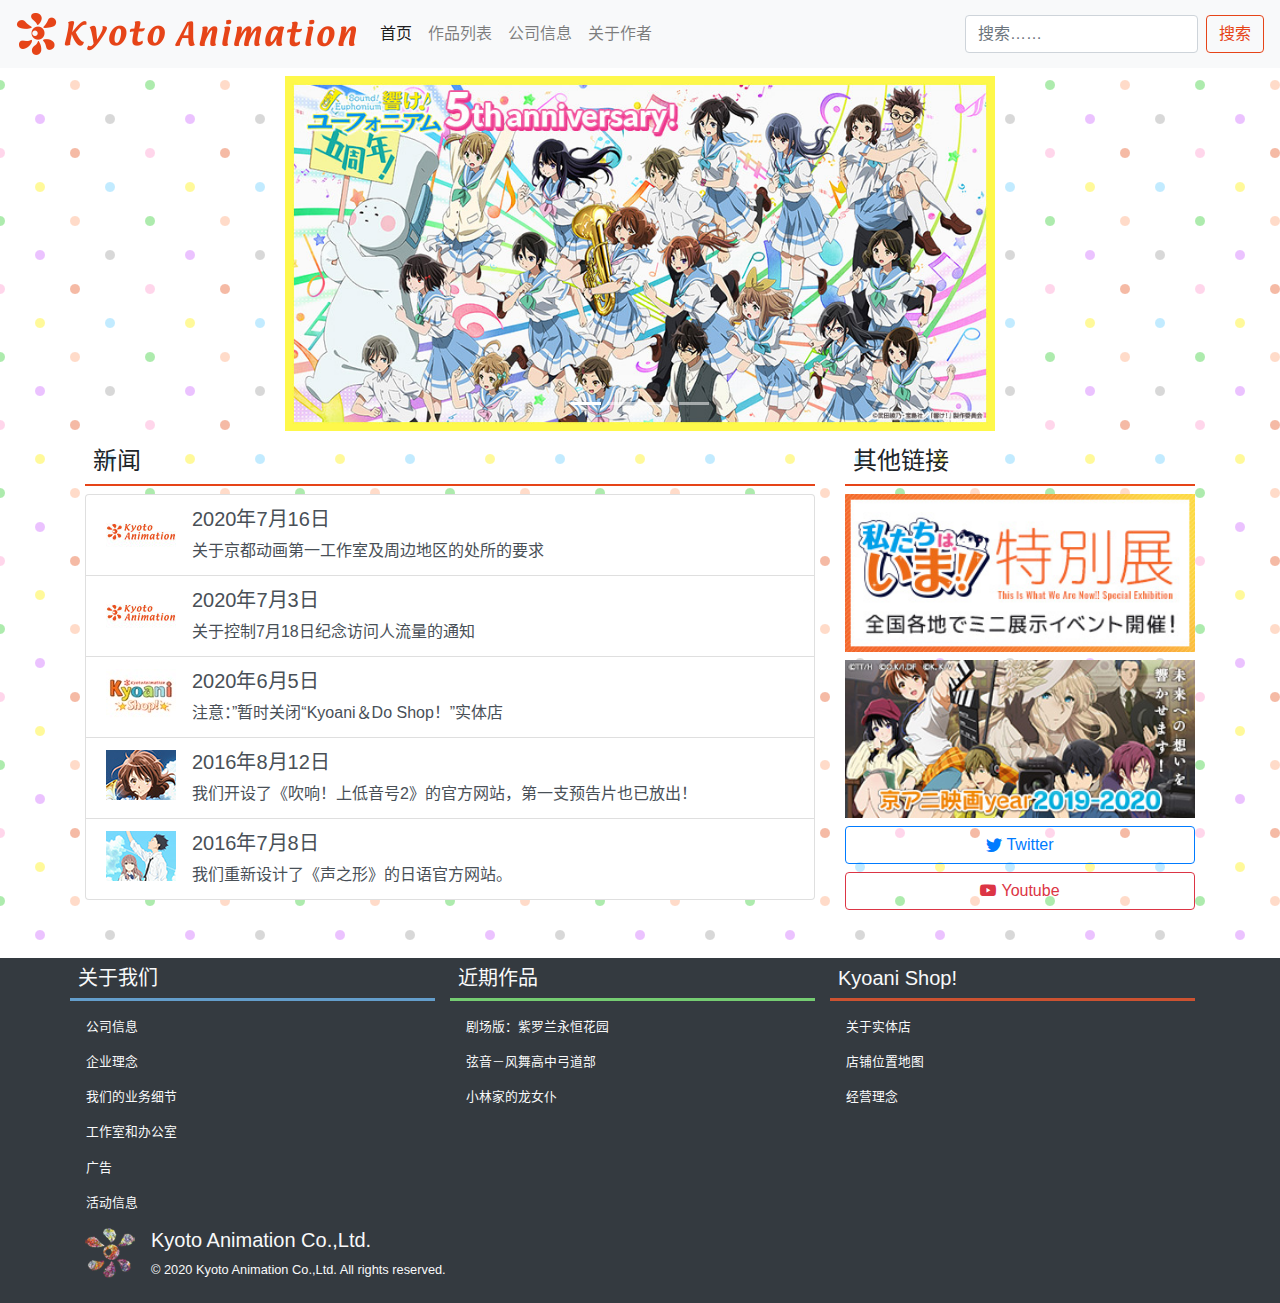
<file: index.html>
<!DOCTYPE html>
<html lang="zh-CN">

<head>
    <meta charset="UTF-8">
    <meta name="viewport" content="width=device-width, initial-scale=1.0">
    <title>京都动画</title>
    <link rel="icon" href="./images/favicon.png">
    <link rel="stylesheet" href="./libs/bootstrap-4.5.3/css/bootstrap.css">
    <link rel="stylesheet" href="./libs/bootstrap-icons-1.2.0/font/bootstrap-icons.css">
    <link rel="stylesheet" href="./css/common.css">
    <link rel="stylesheet" href="./css/index.css">
</head>

<body>
    <!-- 导航栏 -->
    <nav class="navbar navbar-expand-lg navbar-light bg-light">
        <a class="navbar-brand" href="./index.html">
            <img src="./images/logo.png">
        </a>
        <button class="navbar-toggler" type="button" data-toggle="collapse" data-target="#navbarCollapseContent">
            <span class="navbar-toggler-icon"></span>
        </button>

        <div class="collapse navbar-collapse" id="navbarCollapseContent">
            <ul class="navbar-nav mr-auto">
                <li class="nav-item">
                    <a class="nav-link active" href="./index.html">首页</a>
                </li>
                <li class="nav-item">
                    <a class="nav-link" href="./pages/worklist.html">作品列表</a>
                </li>
                <li class="nav-item">
                    <a class="nav-link" href="./pages/company.html">公司信息</a>
                </li>
                <li class="nav-item">
                    <a class="nav-link" href="./pages/about.html">关于作者</a>
                </li>
            </ul>
            <form class="form-inline my-2 my-lg-0">
                <input class="form-control mr-sm-2" type="search" placeholder="搜索……">
                <button class="btn btn-outline-kyoto my-2 my-sm-0" type="submit">搜索</button>
            </form>
        </div>
    </nav>
    <div class="container">
        <!-- 轮播图 -->
        <div id="myCarousel" class="carousel slide col-md-8 offset-md-2 mt-2" data-ride="carousel">
            <ol class="carousel-indicators">
                <li data-target="#myCarousel" data-slide-to="0" class="active"></li>
                <li data-target="#myCarousel" data-slide-to="1"></li>
                <li data-target="#myCarousel" data-slide-to="2"></li>
                <li data-target="#myCarousel" data-slide-to="3"></li>
            </ol>
            <div class="carousel-inner">
                <div class="carousel-item active">
                    <img src="./images/carousel001.jpg" class="d-block w-100">
                </div>
                <div class="carousel-item">
                    <img src="./images/carousel002.jpg" class="d-block w-100">
                </div>
                <div class="carousel-item">
                    <img src="./images/carousel003.jpg" class="d-block w-100">
                </div>
                <div class="carousel-item">
                    <img src="./images/carousel004.jpg" class="d-block w-100">
                </div>
            </div>
            <a class="carousel-control-prev" href="#myCarousel" data-slide="prev">
                <span class="carousel-control-prev-icon"></span>
                <span class="sr-only">Previous</span>
            </a>
            <a class="carousel-control-next" href="#myCarousel" data-slide="next">
                <span class="carousel-control-next-icon"></span>
                <span class="sr-only">Next</span>
            </a>
        </div>

        <div class="row mt-2">
            <!-- 左侧新闻 -->
            <div class="col-md-8">
                <h4 class="border-bottom p-2">新闻</h4>
                <ul class="list-group">
                    <li class="list-group-item list-group-item-action">
                        <div class="media">
                            <img src="./images/info001.jpg" class="mr-3">
                            <div class="media-body">
                                <h5>2020年7月16日</h5>
                                关于京都动画第一工作室及周边地区的处所的要求
                            </div>
                        </div>
                    </li>
                    <li class="list-group-item list-group-item-action">
                        <div class="media">
                            <img src="./images/info001.jpg" class="mr-3">
                            <div class="media-body">
                                <h5>2020年7月3日</h5>
                                关于控制7月18日纪念访问人流量的通知
                            </div>
                        </div>
                    </li>
                    <li class="list-group-item list-group-item-action">
                        <div class="media">
                            <img src="./images/info002.jpg" class="mr-3">
                            <div class="media-body">
                                <h5>2020年6月5日</h5>
                                注意：”暂时关闭“Kyoani＆Do Shop！”实体店
                            </div>
                        </div>
                    </li>
                    <li class="list-group-item list-group-item-action">
                        <div class="media">
                            <img src="./images/info003.jpg" class="mr-3">
                            <div class="media-body">
                                <h5>2016年8月12日</h5>
                                我们开设了《吹响！上低音号2》的官方网站，第一支预告片也已放出！
                            </div>
                        </div>
                    </li>
                    <li class="list-group-item list-group-item-action">
                        <div class="media">
                            <img src="./images/info004.jpg" class="mr-3">
                            <div class="media-body">
                                <h5>2016年7月8日</h5>
                                我们重新设计了《声之形》的日语官方网站。
                            </div>
                        </div>
                    </li>
                </ul>
            </div>
            <!-- 右侧其他链接 -->
            <div class="col-md-4">
                <h4 class="border-bottom p-2">其他链接</h4>
                <img src="./images/topic001.jpg" class="w-100 mb-2">
                <img src="./images/topic002.jpg" class="w-100 mb-2">
                <a class="btn btn-outline-primary btn-block" href="https://twitter.com/kyoani"><i
                        class="bi bi-twitter mr-1"></i>Twitter</a>
                <a class="btn btn-outline-danger btn-block" href="https://www.youtube.com/user/KyoaniChannel"><i
                        class="bi bi-youtube mr-1"></i>Youtube</a>
            </div>
        </div>
    </div>
    <!-- 页脚 -->
    <footer class="mt-5 bg-dark">
        <div class="container">
            <div id="footerNav" class="row">
                <ul class="nav flex-column d-inline-block col-md-4 small">
                    <h5 id="title1" class="text-light p-2 border-bottom">关于我们</h5>
                    <li class="nav-item">
                        <a class="nav-link text-light" href="#">公司信息</a>
                    </li>
                    <li class="nav-item">
                        <a class="nav-link text-light" href="#">企业理念</a>
                    </li>
                    <li class="nav-item">
                        <a class="nav-link text-light" href="#">我们的业务细节</a>
                    </li>
                    <li class="nav-item">
                        <a class="nav-link text-light" href="#">工作室和办公室</a>
                    </li>
                    <li class="nav-item">
                        <a class="nav-link text-light" href="#">广告</a>
                    </li>
                    <li class="nav-item">
                        <a class="nav-link text-light" href="#">活动信息</a>
                    </li>
                </ul>
                <ul class="nav flex-column d-inline-block col-md-4 small">
                    <h5 id="title2" class="text-light p-2 border-bottom">近期作品</h5>
                    <li class="nav-item">
                        <a class="nav-link text-light" href="#">剧场版：紫罗兰永恒花园</a>
                    </li>
                    <li class="nav-item">
                        <a class="nav-link text-light" href="#">弦音－风舞高中弓道部</a>
                    </li>
                    <li class="nav-item">
                        <a class="nav-link text-light" href="#">小林家的龙女仆</a>
                    </li>
                </ul>
                <ul class="nav flex-column d-inline-block col-md-4 small">
                    <h5 id="title3" class="text-light p-2 border-bottom">Kyoani Shop!</h5>
                    <li class="nav-item">
                        <a class="nav-link text-light" href="#">关于实体店</a>
                    </li>
                    <li class="nav-item">
                        <a class="nav-link text-light" href="#">店铺位置地图</a>
                    </li>
                    <li class="nav-item">
                        <a class="nav-link text-light" href="#">经营理念</a>
                    </li>
                </ul>
            </div>
            <div id="footerLogo" class="media pt-2 pb-2">
                <img src="./images/footer.png" class="mr-3">
                <div class="media-body">
                    <h5 class="text-light">Kyoto Animation Co.,Ltd.</h5>
                    <p class="text-light small">
                        &copy; 2020 Kyoto Animation Co.,Ltd. All rights reserved.
                    </p>
                </div>
            </div>
        </div>
    </footer>
    <script src="./libs/jquery-3.5.1.js"></script>
    <script src="./libs/bootstrap-4.5.3/js/bootstrap.bundle.js"></script>
    <script src="./libs/bootstrap-4.5.3/js/bootstrap.js"></script>
</body>

</html>
</file>
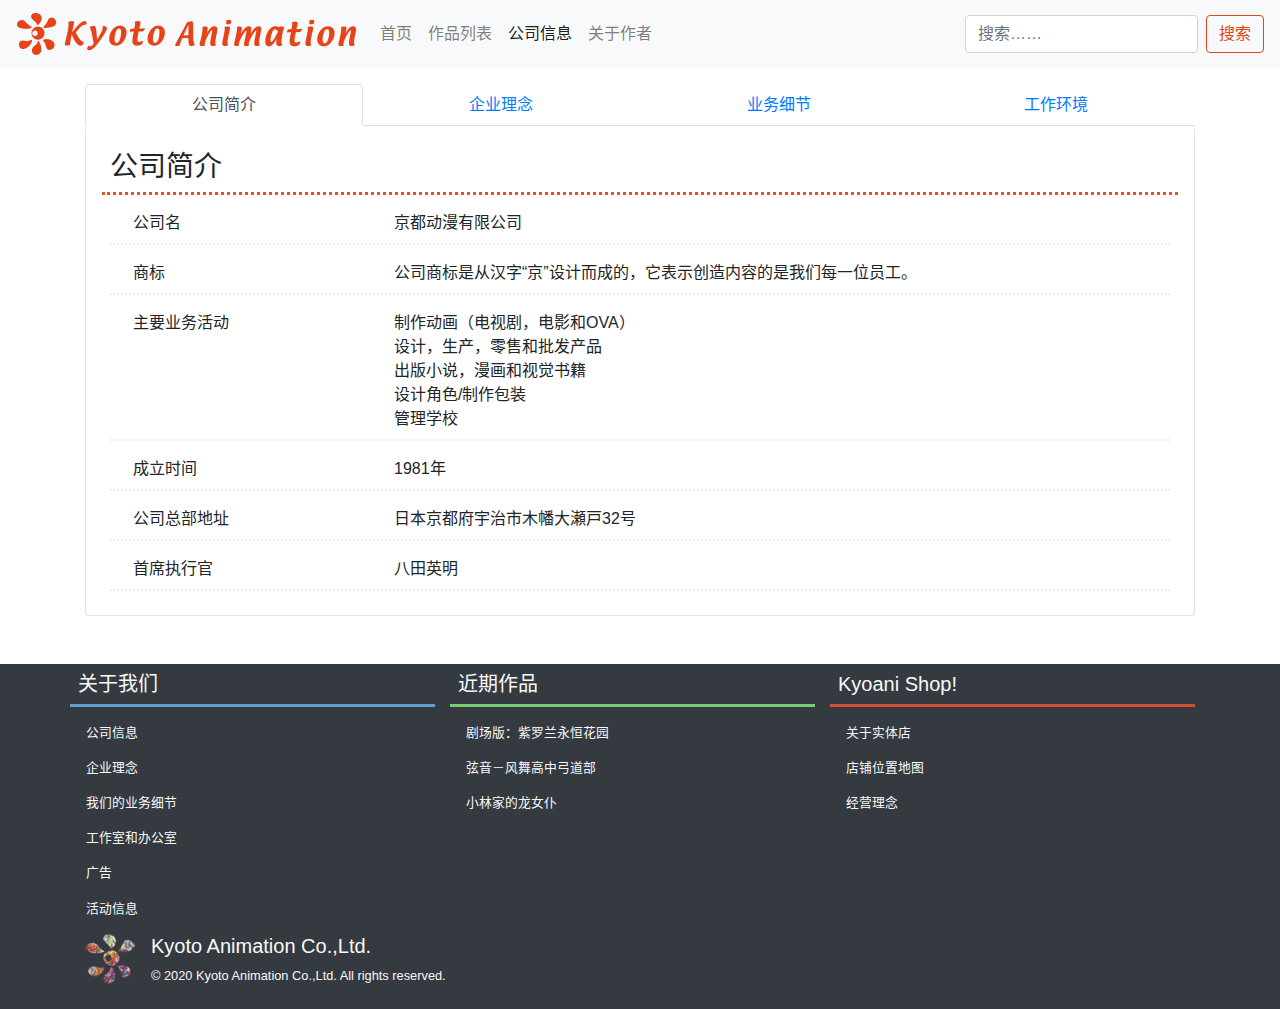
<file: pages/company.html>
<!DOCTYPE html>
<html lang="zh-CN">

<head>
    <meta charset="UTF-8">
    <meta name="viewport" content="width=device-width, initial-scale=1.0">
    <title>公司信息 | 京都动画</title>
    <link rel="icon" href="../images/favicon.png">
    <link rel="stylesheet" href="../libs/bootstrap-4.5.3/css/bootstrap.css">
    <link rel="stylesheet" href="../libs/bootstrap-icons-1.2.0/font/bootstrap-icons.css">
    <link rel="stylesheet" href="../css/common.css">
    <link rel="stylesheet" href="../css/company.css">
</head>

<body>
    <!-- 导航栏 -->
    <nav class="navbar navbar-expand-lg navbar-light bg-light">
        <a class="navbar-brand" href="../index.html">
            <img src="../images/logo.png">
        </a>
        <button class="navbar-toggler" type="button" data-toggle="collapse" data-target="#navbarCollapseContent">
            <span class="navbar-toggler-icon"></span>
        </button>

        <div class="collapse navbar-collapse" id="navbarCollapseContent">
            <ul class="navbar-nav mr-auto">
                <li class="nav-item">
                    <a class="nav-link" href="../index.html">首页</a>
                </li>
                <li class="nav-item">
                    <a class="nav-link" href="./worklist.html">作品列表</a>
                </li>
                <li class="nav-item dropdown">
                    <a class="nav-link active" href="./company.html">公司信息</a>
                </li>
                <li class="nav-item">
                    <a class="nav-link" href="./about.html">关于作者</a>
                </li>
            </ul>
            <form class="form-inline my-2 my-lg-0">
                <input class="form-control mr-sm-2" type="search" placeholder="搜索……">
                <button class="btn btn-outline-kyoto my-2 my-sm-0" type="submit">搜索</button>
            </form>
        </div>
    </nav>
    <div class="container">
        <!-- 公司信息 -->
        <div id="companyinfo">
            <ul class="nav nav-tabs nav-justified mt-3">
                <li class="nav-item">
                    <a class="nav-link active" id="gsjj-tab" data-toggle="tab" href="#tab-content-gsjj">公司简介</a>
                </li>
                <li class="nav-item">
                    <a class="nav-link" id="qyln-tab" data-toggle="tab" href="#tab-content-qyln">企业理念</a>
                </li>
                <li class="nav-item">
                    <a class="nav-link" id="ywxj-tab" data-toggle="tab" href="#tab-content-ywxj">业务细节</a>
                </li>
                <li class="nav-item">
                    <a class="nav-link" id="gzhj-tab" data-toggle="tab" href="#tab-content-gzhj">工作环境</a>
                </li>
            </ul>
            <div class="tab-content p-2 border-bottom border-left border-right rounded">
                <div class="tab-pane fade show active" id="tab-content-gsjj">
                    <div class="p-2">
                        <h3 class="p-2">公司简介</h3>
                        <div class="row p-2 m-2 dot">
                            <div class="col-3">
                                公司名
                            </div>
                            <div class="col-9">
                                京都动漫有限公司
                            </div>
                        </div>
                        <div class="row p-2 m-2 dot">
                            <div class="col-3">
                                商标
                            </div>
                            <div class="col-9">
                                公司商标是从汉字“京”设计而成的，它表示创造内容的是我们每一位员工。
                            </div>
                        </div>
                        <div class="row p-2 m-2 dot">
                            <div class="col-3">
                                主要业务活动
                            </div>
                            <div class="col-9">
                                制作动画（电视剧，电影和OVA）
                                <br>
                                设计，生产，零售和批发产品
                                <br>
                                出版小说，漫画和视觉书籍
                                <br>
                                设计角色/制作包装
                                <br>
                                管理学校
                            </div>
                        </div>
                        <div class="row p-2 m-2 dot">
                            <div class="col-3">
                                成立时间
                            </div>
                            <div class="col-9">
                                1981年
                            </div>
                        </div>
                        <div class="row p-2 m-2 dot">
                            <div class="col-3">
                                公司总部地址
                            </div>
                            <div class="col-9">
                                日本京都府宇治市木幡大瀬戸32号
                            </div>
                        </div>
                        <div class="row p-2 m-2 dot">
                            <div class="col-3">
                                首席执行官
                            </div>
                            <div class="col-9">
                                八田英明
                            </div>
                        </div>
                    </div>
                </div>
                <div class="tab-pane fade" id="tab-content-qyln">
                    <h3 class="p-2">企业理念</h3>
                    <div class="row p-2 m-2">
                        <div class="col-md-6 offset-md-3">
                            自成立以来，我们的原则是：
                            <br>
                            “挑战自己”
                            <br>
                            “尽力而为”
                            <br>
                            “制作作品需要持之以恒的工作”
                            <br>
                            “保持我们的公司充满人文关怀气息”
                            <br>
                            我们珍视每一个人。促进人的成长和创作好作品一样重要。
                            <br>
                            我们真诚地努力前行，成为一家基于动画的优秀娱乐公司。
                        </div>
                    </div>
                </div>
                <div class="tab-pane fade" id="tab-content-ywxj">
                    <div class="p-2">
                        <h3 class="p-2">业务细节</h3>
                        <div>
                            <div class="row p-2 m-2 dot">
                                <h5>制作动画</h5>
                            </div>
                            <div class="row p-2 m-2">
                                <div class="col-lg-4">
                                    <img src="../images/animation.png">
                                </div>
                                <div class="col-lg-8 mt-2">
                                    如今，几乎所有动画都是使用数字设备制作的。
                                    即使看起来像老式的动画，我们也确实需要计算机来完成这些工作。
                                    我们京都动画继续研究，开发和制作数字动画。
                                </div>
                            </div>
                        </div>
                        <div>
                            <div class="row p-2 m-2 dot">
                                <h5>设计，生产，零售和批发产品</h5>
                            </div>
                            <div class="row p-2 m-2">
                                <div class="col-lg-4">
                                    <img src="../images/goods.png">
                                </div>
                                <div class="col-lg-8 mt-2">
                                    我们正在设计，生产，零售和批发我们的原创特色商品。
                                    通过作为动画公司，使用我们的创造力和开发能力，努力使我们的商品阵容达到粉丝期望的程度。
                                    我们在自营的Kyoani Shop出售商品。
                                    此外，我们也正在接受其他零售商的批发订单。
                                </div>
                            </div>
                        </div>
                        <div>
                            <div class="row p-2 m-2 dot">
                                <h5>出版小说，漫画和视觉书籍</h5>
                            </div>
                            <div class="row p-2 m-2">
                                <div class="col-lg-4">
                                    <img src="../images/publish.png">
                                </div>
                                <div class="col-lg-8 mt-2">
                                    我们正在从我们的动画作品中编辑和出版著名场景的关键帧壁纸，背景原画等出版物。
                                    此外，由于我们将原作小说，漫画和书籍视为重要媒介，因此我们也在制作，编辑和出版这些作品。
                                </div>
                            </div>
                        </div>
                    </div>
                </div>
                <div class="tab-pane fade" id="tab-content-gzhj">
                    <div class="p-2">
                        <h3 class="p-2">工作环境</h3>
                        <div>
                            <div class="row p-2 m-2 dot">
                                <h5>总公司</h5>
                            </div>
                            <div class="row p-2 m-2">
                                <p class="ml-5">
                                    日本京都府宇治市木幡大瀬戸32号
                                    <br>
                                    电话：+ 81-774-33-1130
                                    <br>
                                    传真：+ 81-774-33-5162
                                </p>
                            </div>
                        </div>
                        <div>
                            <div class="row p-2 m-2 dot">
                                <h5>第二工作室</h5>
                            </div>
                            <div class="row p-2 m-2">
                                <p class="ml-5">
                                    日本京都府宇治市木幡内畑34-11番地ハイショップビル3阶
                                </p>
                            </div>
                        </div>
                        <div>
                            <div class="row p-2 m-2 dot">
                                <h5>第五工作室</h5>
                            </div>
                            <div class="row p-2 m-2">
                                <p class="ml-5">
                                    日本京都府宇治市木幡东中13
                                </p>
                            </div>
                        </div>
                        <div>
                            <div class="row p-2 m-2 dot">
                                <h5>东京办事处</h5>
                            </div>
                            <div class="row p-2 m-2">
                                <p class="ml-5">
                                    东京都港区赤坂2-12-23 キャビンアリーナ赤坂201号室
                                </p>
                            </div>
                        </div>
                    </div>
                </div>
            </div>
        </div>
    </div>
    <!-- 页脚 -->
    <footer class="mt-5 bg-dark">
        <div class="container">
            <div id="footerNav" class="row">
                <ul class="nav flex-column d-inline-block col-md-4 small">
                    <h5 id="title1" class="text-light p-2 border-bottom">关于我们</h5>
                    <li class="nav-item">
                        <a class="nav-link text-light" href="#">公司信息</a>
                    </li>
                    <li class="nav-item">
                        <a class="nav-link text-light" href="#">企业理念</a>
                    </li>
                    <li class="nav-item">
                        <a class="nav-link text-light" href="#">我们的业务细节</a>
                    </li>
                    <li class="nav-item">
                        <a class="nav-link text-light" href="#">工作室和办公室</a>
                    </li>
                    <li class="nav-item">
                        <a class="nav-link text-light" href="#">广告</a>
                    </li>
                    <li class="nav-item">
                        <a class="nav-link text-light" href="#">活动信息</a>
                    </li>
                </ul>
                <ul class="nav flex-column d-inline-block col-md-4 small">
                    <h5 id="title2" class="text-light p-2 border-bottom">近期作品</h5>
                    <li class="nav-item">
                        <a class="nav-link text-light" href="#">剧场版：紫罗兰永恒花园</a>
                    </li>
                    <li class="nav-item">
                        <a class="nav-link text-light" href="#">弦音－风舞高中弓道部</a>
                    </li>
                    <li class="nav-item">
                        <a class="nav-link text-light" href="#">小林家的龙女仆</a>
                    </li>
                </ul>
                <ul class="nav flex-column d-inline-block col-md-4 small">
                    <h5 id="title3" class="text-light p-2 border-bottom">Kyoani Shop!</h5>
                    <li class="nav-item">
                        <a class="nav-link text-light" href="#">关于实体店</a>
                    </li>
                    <li class="nav-item">
                        <a class="nav-link text-light" href="#">店铺位置地图</a>
                    </li>
                    <li class="nav-item">
                        <a class="nav-link text-light" href="#">经营理念</a>
                    </li>
                </ul>
            </div>
            <div id="footerLogo" class="media pt-2 pb-2">
                <img src="../images/footer.png" class="mr-3">
                <div class="media-body">
                    <h5 class="text-light">Kyoto Animation Co.,Ltd.</h5>
                    <p class="text-light small">
                        &copy; 2020 Kyoto Animation Co.,Ltd. All rights reserved.
                    </p>
                </div>
            </div>
        </div>
    </footer>
    <script src="../libs/jquery-3.5.1.js"></script>
    <script src="../libs/bootstrap-4.5.3/js/bootstrap.bundle.js"></script>
    <script src="../libs/bootstrap-4.5.3/js/bootstrap.js"></script>
</body>

</html>
</file>
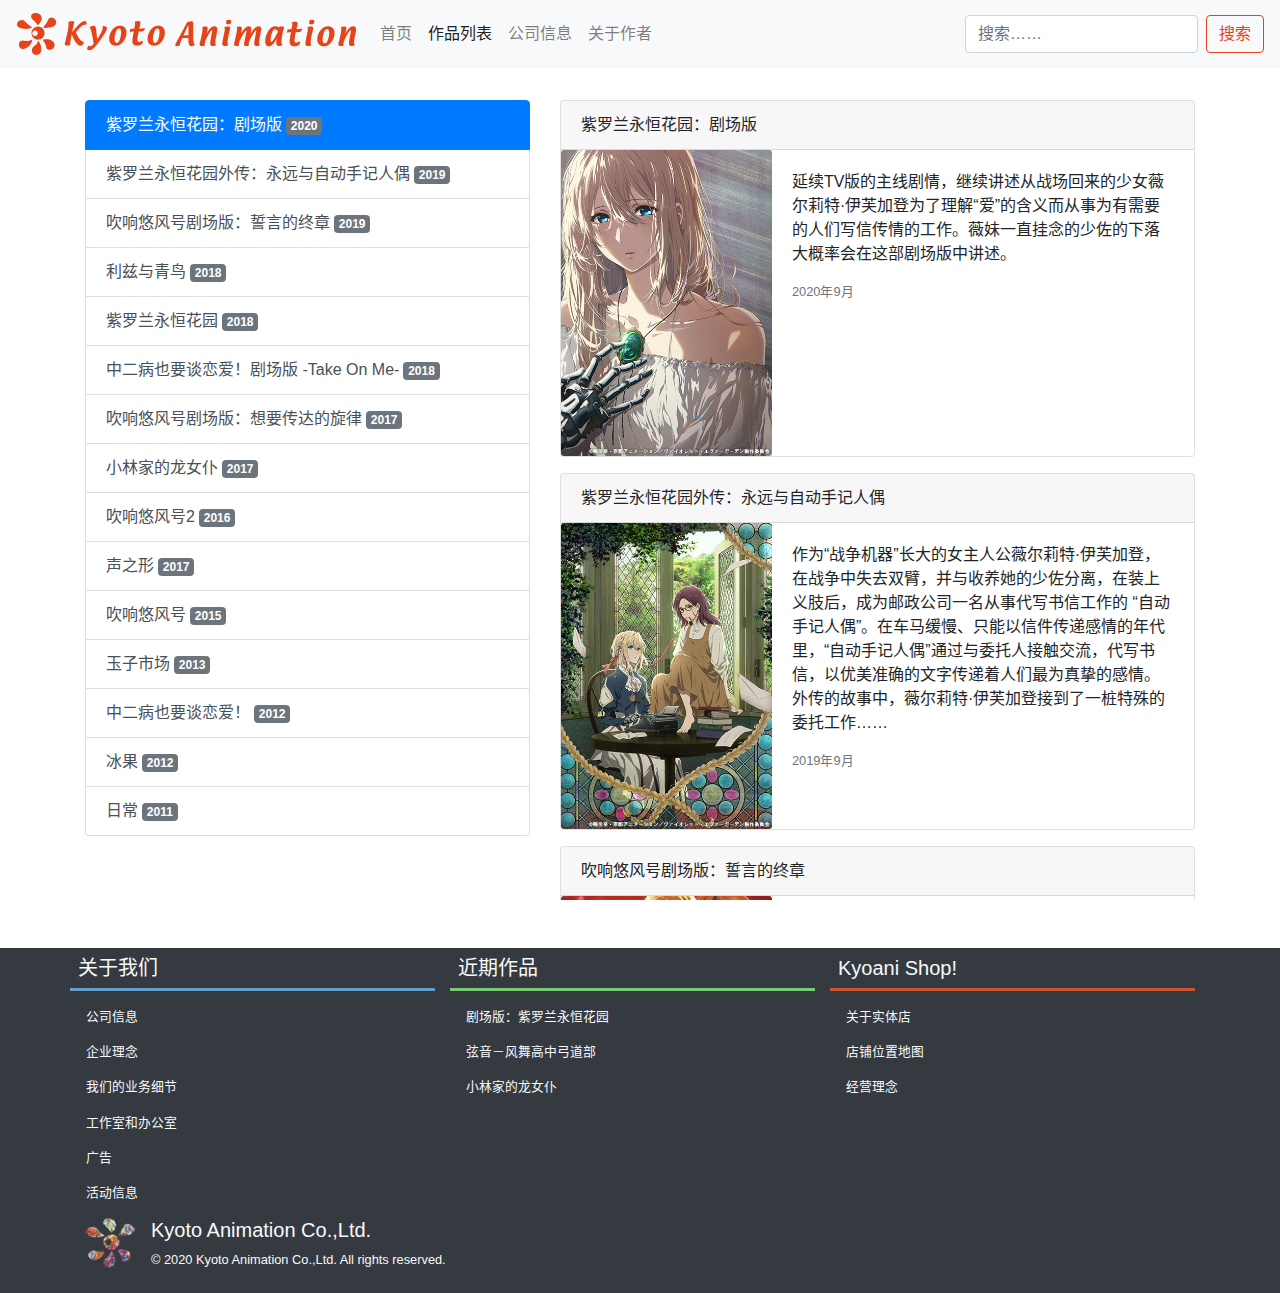
<file: pages/worklist.html>
<!DOCTYPE html>
<html lang="zh-CN">

<head>
    <meta charset="UTF-8">
    <meta name="viewport" content="width=device-width, initial-scale=1.0">
    <title>作品列表 | 京都动画</title>
    <link rel="icon" href="../images/favicon.png">
    <link rel="stylesheet" href="../libs/bootstrap-4.5.3/css/bootstrap.css">
    <link rel="stylesheet" href="../libs/bootstrap-icons-1.2.0/font/bootstrap-icons.css">
    <link rel="stylesheet" href="../css/common.css">
    <link rel="stylesheet" href="../css/worklist.css">
</head>

<body>
    <!-- 导航栏 -->
    <nav class="navbar navbar-expand-lg navbar-light bg-light">
        <a class="navbar-brand" href="../index.html">
            <img src="../images/logo.png">
        </a>
        <button class="navbar-toggler" type="button" data-toggle="collapse" data-target="#navbarCollapseContent">
            <span class="navbar-toggler-icon"></span>
        </button>

        <div class="collapse navbar-collapse" id="navbarCollapseContent">
            <ul class="navbar-nav mr-auto">
                <li class="nav-item">
                    <a class="nav-link" href="../index.html">首页</a>
                </li>
                <li class="nav-item">
                    <a class="nav-link active" href="./worklist.html">作品列表</a>
                </li>
                <li class="nav-item dropdown">
                    <a class="nav-link" href="./company.html">公司信息</a>
                </li>
                <li class="nav-item">
                    <a class="nav-link" href="./about.html">关于作者</a>
                </li>
            </ul>
            <form class="form-inline my-2 my-lg-0">
                <input class="form-control mr-sm-2" type="search" placeholder="搜索……">
                <button class="btn btn-outline-kyoto my-2 my-sm-0" type="submit">搜索</button>
            </form>
        </div>
    </nav>
    <!-- 作品列表 -->
    <div class="container">
        <div class="row mt-4">
            <!-- 作品列表，滚动监听 -->
            <div class="col-md-5 mt-2">
                <div id="worklist" class="list-group">
                    <a class="list-group-item list-group-item-action" href="#item-1">紫罗兰永恒花园：剧场版<span class="badge badge-secondary ml-1">2020</span></a>
                    <a class="list-group-item list-group-item-action" href="#item-2">紫罗兰永恒花园外传：永远与自动手记人偶<span class="badge badge-secondary ml-1">2019</span></a>
                    <a class="list-group-item list-group-item-action" href="#item-3">吹响悠风号剧场版：誓言的终章<span class="badge badge-secondary ml-1">2019</span></a>
                    <a class="list-group-item list-group-item-action" href="#item-4">利兹与青鸟<span class="badge badge-secondary ml-1">2018</span></a>
                    <a class="list-group-item list-group-item-action" href="#item-5">紫罗兰永恒花园<span class="badge badge-secondary ml-1">2018</span></a>
                    <a class="list-group-item list-group-item-action" href="#item-6">中二病也要谈恋爱！剧场版 -Take On Me-<span class="badge badge-secondary ml-1">2018</span></a>
                    <a class="list-group-item list-group-item-action" href="#item-7">吹响悠风号剧场版：想要传达的旋律<span class="badge badge-secondary ml-1">2017</span></a>
                    <a class="list-group-item list-group-item-action" href="#item-8">小林家的龙女仆<span class="badge badge-secondary ml-1">2017</span></a>
                    <a class="list-group-item list-group-item-action" href="#item-9">吹响悠风号2<span class="badge badge-secondary ml-1">2016</span></a>
                    <a class="list-group-item list-group-item-action" href="#item-10">声之形<span class="badge badge-secondary ml-1">2017</span></a>
                    <a class="list-group-item list-group-item-action" href="#item-11">吹响悠风号<span class="badge badge-secondary ml-1">2015</span></a>
                    <a class="list-group-item list-group-item-action" href="#item-12">玉子市场<span class="badge badge-secondary ml-1">2013</span></a>
                    <a class="list-group-item list-group-item-action" href="#item-13">中二病也要谈恋爱！<span class="badge badge-secondary ml-1">2012</span></a>
                    <a class="list-group-item list-group-item-action" href="#item-14">冰果<span class="badge badge-secondary ml-1">2012</span></a>
                    <a class="list-group-item list-group-item-action" href="#item-15">日常<span class="badge badge-secondary ml-1">2011</span></a>
                </div>
            </div>
            <!-- 作品详细列表 -->
            <div class="col-md-7 mt-2">
                <div id="detaillist" data-spy="scroll" data-target="#worklist" data-offset="0">
                    <div id="item-1" class="card mb-3">
                        <div class="card-header">紫罗兰永恒花园：剧场版</div>
                        <div class="row no-gutters">
                            <div class="col-md-4">
                                <img src="../images/worklist/violetM.jpg" class="card-img">
                            </div>
                            <div class="col-md-8">
                                <div class="card-body">
                                    <p class="card-text">
                                        延续TV版的主线剧情，继续讲述从战场回来的少女薇尔莉特·伊芙加登为了理解“爱”的含义而从事为有需要的人们写信传情的工作。薇妹一直挂念的少佐的下落大概率会在这部剧场版中讲述。
                                    </p>
                                    <p class="card-text text-muted small">
                                        2020年9月
                                    </p>
                                </div>
                            </div>
                        </div>
                    </div>
                    <div id="item-2" class="card mb-3">
                        <div class="card-header">紫罗兰永恒花园外传：永远与自动手记人偶</div>
                        <div class="row no-gutters">
                            <div class="col-md-4">
                                <img src="../images/worklist/violetG.jpg" class="card-img">
                            </div>
                            <div class="col-md-8">
                                <div class="card-body">
                                    <p class="card-text">
                                        作为“战争机器”长大的女主人公薇尔莉特·伊芙加登，在战争中失去双臂，并与收养她的少佐分离，在装上义肢后，成为邮政公司一名从事代写书信工作的
                                        “自动手记人偶”。在车马缓慢、只能以信件传递感情的年代里，“自动手记人偶”通过与委托人接触交流，代写书信，以优美准确的文字传递着人们最为真挚的感情。外传的故事中，薇尔莉特·伊芙加登接到了一桩特殊的委托工作……
                                    </p>
                                    <p class="card-text text-muted small">
                                        2019年9月
                                    </p>
                                </div>
                            </div>
                        </div>
                    </div>
                    <div id="item-3" class="card mb-3">
                        <div class="card-header">吹响悠风号剧场版：誓言的终章</div>
                        <div class="row no-gutters">
                            <div class="col-md-4">
                                <img src="../images/worklist/eupho_CF.jpg" class="card-img">
                            </div>
                            <div class="col-md-8">
                                <div class="card-body">
                                    <p class="card-text">
                                        久美子和她的朋友们升入二年级后的故事。
                                    </p>
                                    <p class="card-text text-muted small">
                                        2019年4月
                                    </p>
                                </div>
                            </div>
                        </div>
                    </div>
                    <div id="item-4" class="card mb-3">
                        <div class="card-header">利兹与青鸟</div>
                        <div class="row no-gutters">
                            <div class="col-md-4">
                                <img src="../images/worklist/liz.jpg" class="card-img">
                            </div>
                            <div class="col-md-8">
                                <div class="card-body">
                                    <p class="card-text">
                                        故事发生在北宇治高中的管乐团中。铠塚霙（种崎敦美 配音）和伞木希美（东山奈央
                                        配音）分别负责双簧管和长笛的演奏。铠塚霙从小就性格内向胆小害羞，在国中时一直过着非常孤独的生活，希美的出现和靠近让铠塚霙第一次感受到了友情带来的温暖，因此将希美视为自己最珍贵的宝物，没想到眷恋和依赖带来的却是患得患失的不安全感。
                                        在高中最后一次音乐比赛中，铠塚霙和希美决定选择《莉兹与青鸟》为参赛曲目。这首出自悲伤童话的歌让铠塚霙不可避免的将自己和希美之间的关系带入其中。随着比赛日期的日渐接近，铠塚霙和希美之间的间隙却越来越大。
                                    </p>
                                    <p class="card-text text-muted small">
                                        2018年4月
                                    </p>
                                </div>
                            </div>
                        </div>
                    </div>
                    <div id="item-5" class="card mb-3">
                        <div class="card-header">紫罗兰永恒花园</div>
                        <div class="row no-gutters">
                            <div class="col-md-4">
                                <img src="../images/worklist/violet.jpg" class="card-img">
                            </div>
                            <div class="col-md-8">
                                <div class="card-body">
                                    <p class="card-text">
                                        某个大陆的、某个时代。 大陆南北分割的战争结束了，世界走向了和平。
                                        在战争中作为军人的薇尔莉特•伊芙加登，怀抱着对她来说无比重要之人留下的“话语”，离开军队来到了大港口城市。
                                        踊跃的人群在排列着煤气灯的街道马路上来来往往地穿梭着。薇欧瑞特在街道上找到了“代写书信”的工作。那是根据委托人的想法来组织出相应语言的工作。
                                        她直面委托人、触碰着他们内心深处的坦率感情。与此同时，薇欧瑞特在记录书信时，渐渐明白那“话语”的含义。
                                    </p>
                                    <p class="card-text text-muted small">
                                        2018年1月
                                    </p>
                                </div>
                            </div>
                        </div>
                    </div>
                    <div id="item-6" class="card mb-3">
                        <div class="card-header">中二病也要谈恋爱！剧场版 -Take On Me-</div>
                        <div class="row no-gutters">
                            <div class="col-md-4">
                                <img src="../images/worklist/chuni_TOM.jpg" class="card-img">
                            </div>
                            <div class="col-md-8">
                                <div class="card-body">
                                    <p class="card-text">
                                        高中毕业前最后的暑假，富樫勇太（福山润 饰）和小鸟游六花（内田真礼
                                        饰）依然过着平静的生活，只是两人的关系似乎没有更进一步的苗头。在此期间，六花的姐姐十花在意大利找到工作，遂决定举家迁往海外。而面对重度中二病患者的妹妹——连上大学都成问题的六花，作为姐姐的十花无论如何不放心将她一个人留在日本。得知要和六花分开，勇太内心充满焦灼。
                                        担心二人的丹生谷（赤崎千夏 饰）想出个馊主意，于是这对少男少女展开了足迹遍布全日本的私奔之旅……
                                    </p>
                                    <p class="card-text text-muted small">
                                        2018年1月
                                    </p>
                                </div>
                            </div>
                        </div>
                    </div>
                    <div id="item-7" class="card mb-3">
                        <div class="card-header">吹响悠风号剧场版：想要传达的旋律</div>
                        <div class="row no-gutters">
                            <div class="col-md-4">
                                <img src="../images/worklist/eupho_TM.jpg" class="card-img">
                            </div>
                            <div class="col-md-8">
                                <div class="card-body">
                                    <p class="card-text">
                                        将会在全国大赛上出场的，是我们北宇治高校吹奏乐部。
                                        告别酷暑，凉意渐浓，金秋的脚步越来越近。
                                        “前辈可能会退部...” 突如其来消息的袭向我们，笼罩在大家心头的是无法轻易消去的不安。
                                        长得迷人而又善于领导，高超的上低音号奏者，那位深受大家信赖的“特别”的前辈。
                                        只是，那如冰山一样不流露分毫的表情，那拒人于千里之外的瞳孔，分明又是位拒绝让任何人看透自己的前辈。
                                        "想要参加全国大赛"，明明比谁都更想去，明明只是高中生，却硬是要装作大人的前辈。
                                        这样的前辈，明明是我不擅长对付的... 非要说的话，我也许不那么喜欢她
                                        这样的我, 为什么会——
                                    </p>
                                    <p class="card-text text-muted small">
                                        2017年9月
                                    </p>
                                </div>
                            </div>
                        </div>
                    </div>
                    <div id="item-8" class="card mb-3">
                        <div class="card-header">小林家的龙女仆</div>
                        <div class="row no-gutters">
                            <div class="col-md-4">
                                <img src="../images/worklist/maidragon.jpg" class="card-img">
                            </div>
                            <div class="col-md-8">
                                <div class="card-body">
                                    <p class="card-text">
                                        主人公小林是一位女性系统工程师，某天她喝酒喝的很醉兴冲冲的跑到了山上遇到了一头龙，酒醉之下的小林对着龙大倒苦水。听到龙说自己无家可归时，小林趁着酒意开玩笑的说“那你就来我家吧”，之后龙真的就跑到小林的家里，并且还变成了一位女仆——于是一位龙女仆和小林的同居生活就这样开始了……
                                    </p>
                                    <p class="card-text text-muted small">
                                        2017年1月
                                    </p>
                                </div>
                            </div>
                        </div>
                    </div>
                    <div id="item-9" class="card mb-3">
                        <div class="card-header">吹响悠风号2</div>
                        <div class="row no-gutters">
                            <div class="col-md-4">
                                <img src="../images/worklist/euphonium2.jpg" class="card-img">
                            </div>
                            <div class="col-md-8">
                                <div class="card-body">
                                    <p class="card-text">
                                        吹奏乐竞赛京都府大赛。 在那里漂亮地取得金奖的北宇治高中吹奏乐部， 向着下一个舞台·强豪云集的关西大赛发起挑战……！
                                    </p>
                                    <p class="card-text text-muted small">
                                        2016年10月
                                    </p>
                                </div>
                            </div>
                        </div>
                    </div>
                    <div id="item-10" class="card mb-3">
                        <div class="card-header">声之形</div>
                        <div class="row no-gutters">
                            <div class="col-md-4">
                                <img src="../images/worklist/koeMovie.jpg" class="card-img">
                            </div>
                            <div class="col-md-8">
                                <div class="card-body">
                                    <p class="card-text">
                                        西宫硝子（早见沙织
                                        饰）生来患有听觉障碍，要依靠助听器和外界交流，口语发音也因此格外的古怪。小学时，硝子转入了一所新的学校，特殊的生理缺陷让她成为了班上引人注目的独特存在，她因此收获了坚实的友情，却也遭到了以男生石田将也（入野自由
                                        配音）为首的小团体的孤立和排挤。随着时 间的推移，无心或有意的恶作剧渐渐升级，最终演变成为了无法挽回的伤害，硝子永远的消失在了众人的眼前。
                                        排挤硝子的事情曝光后，将也成为了下一个被欺负的对象，孤独痛苦的他终于理解了硝子的隐忍和温柔，只是他再也没有机会跟硝子道歉了。一次偶然中，将也同硝子重逢了，命运的齿轮重新开始了转动。
                                    </p>
                                    <p class="card-text text-muted small">
                                        2017年9月
                                    </p>
                                </div>
                            </div>
                        </div>
                    </div>
                    <div id="item-11" class="card mb-3">
                        <div class="card-header">吹响悠风号</div>
                        <div class="row no-gutters">
                            <div class="col-md-4">
                                <img src="../images/worklist/euphonium.jpg" class="card-img">
                            </div>
                            <div class="col-md-8">
                                <div class="card-body">
                                    <p class="card-text">
                                        故事发生北宇治高中，黄前久美子（黑泽知叶 配音）刚刚踏入校园，对于未知的高中生活，久美子充满了憧憬。加藤叶月（朝井彩加
                                        配音）是久美子的同级生，在叶月的极力劝说之下，耳根软的久美子在半推半就之下加入了学校的吹奏乐部。曾经，吹奏乐部有着十分辉煌的历史，然而，在换了顾问之后，吹奏乐部渐渐落寞，如今，音乐老师泷升（樱井孝宏
                                        配音）作为新的顾问新鲜赴任，他对重振吹奏乐部，进军全国大会有着极大的信心。
                                        个性乐观开朗的川岛绿辉（丰田萌绘 配音）、理智冷静的高坂丽奈（安济知佳 配音）、大姐头田中明日香（寿美菜子
                                        配音），在这些前辈们的陪伴和指导之下，久美子快乐的高中生活就此拉开序幕。
                                    </p>
                                    <p class="card-text text-muted small">
                                        2015年4月
                                    </p>
                                </div>
                            </div>
                        </div>
                    </div>
                    <div id="item-12" class="card mb-3">
                        <div class="card-header">玉子市场</div>
                        <div class="row no-gutters">
                            <div class="col-md-4">
                                <img src="../images/worklist/tamako.jpg" class="card-img">
                            </div>
                            <div class="col-md-8">
                                <div class="card-body">
                                    <p class="card-text">
                                        在一座远离大都会吵闹喧嚣的平凡小镇，不甚兴旺的兔子山商业街内，生活着一群可爱有趣的人。故事的女主角北白川玉子（洲崎绫
                                        配音）是当地饼店“玉屋”的长女，她性格活泼随和，擅长制作饮食，与对门面饼店“大路屋”的儿子大路饼藏（田丸笃志
                                        配音）是一对青梅竹马，不过两家的爸爸是典型的同行冤家，彼此一见面便战火不断。这一日，玉子在花店意外发现一只会说话的鸟（山崎巧
                                        配音）。鸟自称来自南方，肩负着神秘使命。鸟的到来自然为玉子和周边人的生活增添不少乐趣，而快乐浪漫的青春校园生活又令人心驰神往。
                                        围绕着情人节、祭祀以及部团活动，兔子山商业街平凡而有趣的故事交替上演……
                                    </p>
                                    <p class="card-text text-muted small">
                                        2013年1月
                                    </p>
                                </div>
                            </div>
                        </div>
                    </div>
                    <div id="item-13" class="card mb-3">
                        <div class="card-header">中二病也要谈恋爱！</div>
                        <div class="row no-gutters">
                            <div class="col-md-4">
                                <img src="../images/worklist/chuni.jpg" class="card-img">
                            </div>
                            <div class="col-md-8">
                                <div class="card-body">
                                    <p class="card-text">
                                        顺利升入高中的少年富樫勇太（福山润
                                        配音）在初中时代曾是暗黑系的中二病患者，当年他自称黑炎之主人，自我感觉良好地度过了无厘头的中学生活。但是此刻他“痛改前非”，将这段经历看作不堪回首的耻辱过去，为此甚至不惜报考一个离家很远没有人认识自己的高中。在新的学校，勇太如愿以偿结
                                        交了一色诚（保志总一朗 配音）、丹生谷森夏（赤崎千夏 配音）以及学姐五月七日茴香（浅仓幸美
                                        配音）这样稍显正常的朋友，也准备和心仪的女孩大谈一场浪漫恋爱。但是令他备为挠头的是，楼上新搬来的住户兼同班同学小鸟游六花（内田真礼
                                        配音）却是一个中二病的深度患者。小女孩每天唧唧歪歪，怪力乱神。好不容易摆脱初中阴影的勇太，高中恋爱之梦日渐飘渺……
                                    </p>
                                    <p class="card-text text-muted small">
                                        2012年10月
                                    </p>
                                </div>
                            </div>
                        </div>
                    </div>
                    <div id="item-14" class="card mb-3">
                        <div class="card-header">冰果</div>
                        <div class="row no-gutters">
                            <div class="col-md-4">
                                <img src="../images/worklist/hyouka.jpg" class="card-img">
                            </div>
                            <div class="col-md-8">
                                <div class="card-body">
                                    <p class="card-text">
                                        本片是以神木高中“古典部”为舞台，围绕四个部员折木奉太郎、千反田爱瑠、福部里志、伊原摩耶花展开的校园推理剧。神木高中一年级生折木奉太郎是一个“节能”主义者，他信奉“不必要的事不做，非做不可的事就尽快解决”，过着“灰色”的高中生活。不参加任何社团的他，却因为姐姐的拜托而加入了濒临废部的“古典部”。在古典部他结识了好奇心旺盛的千金小姐千反田爱瑠，国中好友福部里志、伊原摩耶花也相继加入古典部。
                                        原来千反田失踪已久的舅舅就是当年古典部的部长，于是四人开始着手调查四十五年前古典部的神秘事件，而最大的线索就是当年的社刊“冰果”。冰果里隐藏了什么样的秘密，当年的部长为什么要退学……
                                        本动画改编自日本推理作家米泽穗信的古典部系列小说。
                                    </p>
                                    <p class="card-text text-muted small">
                                        2012年4月
                                    </p>
                                </div>
                            </div>
                        </div>
                    </div>
                    <div id="item-15" class="card mb-3">
                        <div class="card-header">日常</div>
                        <div class="row no-gutters">
                            <div class="col-md-4">
                                <img src="../images/worklist/nichijou.jpg" class="card-img">
                            </div>
                            <div class="col-md-8">
                                <div class="card-body">
                                    <p class="card-text">
                                        表面上看来，东云名乃（古谷静佳 配音）是一个外表可爱又有点天然呆的黑发女孩，可是，她背后醒目的发条暴露了她的真实身份——由博士（今野宏美
                                        配音）所改造的少女机器人。虽然对于自己背后的发条感到十分自卑，但博士总是以其非常可爱为由拒绝帮助名乃进行改造。
                                        在名乃就读的1年纪Q班中，汇聚着名乃的诸多好友们——个性过于活泼以至于经常暴走的相生祐子（本多真梨子
                                        配音），常常陷于对同性恋情的幻想之中的美术型女生长野原美绪（相泽舞 配音），以及外表沉默安静内里腹黑毒舌的三好学生水上麻衣（富樫美铃
                                        配音）。就这样，经常处于脱线状态的日常和激烈的吐槽在这三人之间展开了。
                                    </p>
                                    <p class="card-text text-muted small">
                                        2011年4月
                                    </p>
                                </div>
                            </div>
                        </div>
                    </div>
                </div>
            </div>
        </div>
    </div>
    <!-- 页脚 -->
    <footer class="mt-5 bg-dark">
        <div class="container">
            <div id="footerNav" class="row">
                <ul class="nav flex-column d-inline-block col-md-4 small">
                    <h5 id="title1" class="text-light p-2 border-bottom">关于我们</h5>
                    <li class="nav-item">
                        <a class="nav-link text-light" href="#">公司信息</a>
                    </li>
                    <li class="nav-item">
                        <a class="nav-link text-light" href="#">企业理念</a>
                    </li>
                    <li class="nav-item">
                        <a class="nav-link text-light" href="#">我们的业务细节</a>
                    </li>
                    <li class="nav-item">
                        <a class="nav-link text-light" href="#">工作室和办公室</a>
                    </li>
                    <li class="nav-item">
                        <a class="nav-link text-light" href="#">广告</a>
                    </li>
                    <li class="nav-item">
                        <a class="nav-link text-light" href="#">活动信息</a>
                    </li>
                </ul>
                <ul class="nav flex-column d-inline-block col-md-4 small">
                    <h5 id="title2" class="text-light p-2 border-bottom">近期作品</h5>
                    <li class="nav-item">
                        <a class="nav-link text-light" href="#">剧场版：紫罗兰永恒花园</a>
                    </li>
                    <li class="nav-item">
                        <a class="nav-link text-light" href="#">弦音－风舞高中弓道部</a>
                    </li>
                    <li class="nav-item">
                        <a class="nav-link text-light" href="#">小林家的龙女仆</a>
                    </li>
                </ul>
                <ul class="nav flex-column d-inline-block col-md-4 small">
                    <h5 id="title3" class="text-light p-2 border-bottom">Kyoani Shop!</h5>
                    <li class="nav-item">
                        <a class="nav-link text-light" href="#">关于实体店</a>
                    </li>
                    <li class="nav-item">
                        <a class="nav-link text-light" href="#">店铺位置地图</a>
                    </li>
                    <li class="nav-item">
                        <a class="nav-link text-light" href="#">经营理念</a>
                    </li>
                </ul>
            </div>
            <div id="footerLogo" class="media pt-2 pb-2">
                <img src="../images/footer.png" class="mr-3">
                <div class="media-body">
                    <h5 class="text-light">Kyoto Animation Co.,Ltd.</h5>
                    <p class="text-light small">
                        &copy; 2020 Kyoto Animation Co.,Ltd. All rights reserved.
                    </p>
                </div>
            </div>
        </div>
    </footer>
    <script src="../libs/jquery-3.5.1.js"></script>
    <script src="../libs/bootstrap-4.5.3/js/bootstrap.bundle.js"></script>
    <script src="../libs/bootstrap-4.5.3/js/bootstrap.js"></script>
</body>

</html>
</file>
<file: css/common.css>
.btn-outline-kyoto {
    color: #e64418;
    border-color: #e64418;
}

.btn-outline-kyoto:hover {
    color: #fff;
    background-color: #e64418;
    border-color: #e64418;
}

.btn-outline-kyoto:focus,
.btn-outline-kyoto.focus {
    box-shadow: 0 0 0 0.2rem rgba(230, 68, 24, 0.5);
}

#title1 {
    border-bottom: 3px solid #649ecc !important;
}

#title2 {
    border-bottom: 3px solid #75cc72 !important;
}

#title3 {
    border-bottom: 3px solid #cc5231 !important;
}
</file>
<file: css/index.css>
h4.border-bottom {
    border-bottom: 2px solid #e64418 !important;
}

body {
    background-image: url(../images/mainVisualWrapBg.png);
}
</file>
<file: css/company.css>
h3 {
    border-bottom: 3px dotted #e6521e;
}

hr {
    border: 1px dotted #cccccc;
}

.dot {
    border-bottom: 2px dotted #eeeeee;
}
</file>
<file: css/worklist.css>
#detaillist {
    position: relative;
    height: 800px;
    overflow-y: scroll;
}

@media screen and (max-width: 768px) {
    #worklist {
        display: none;
    }
}
</file>
